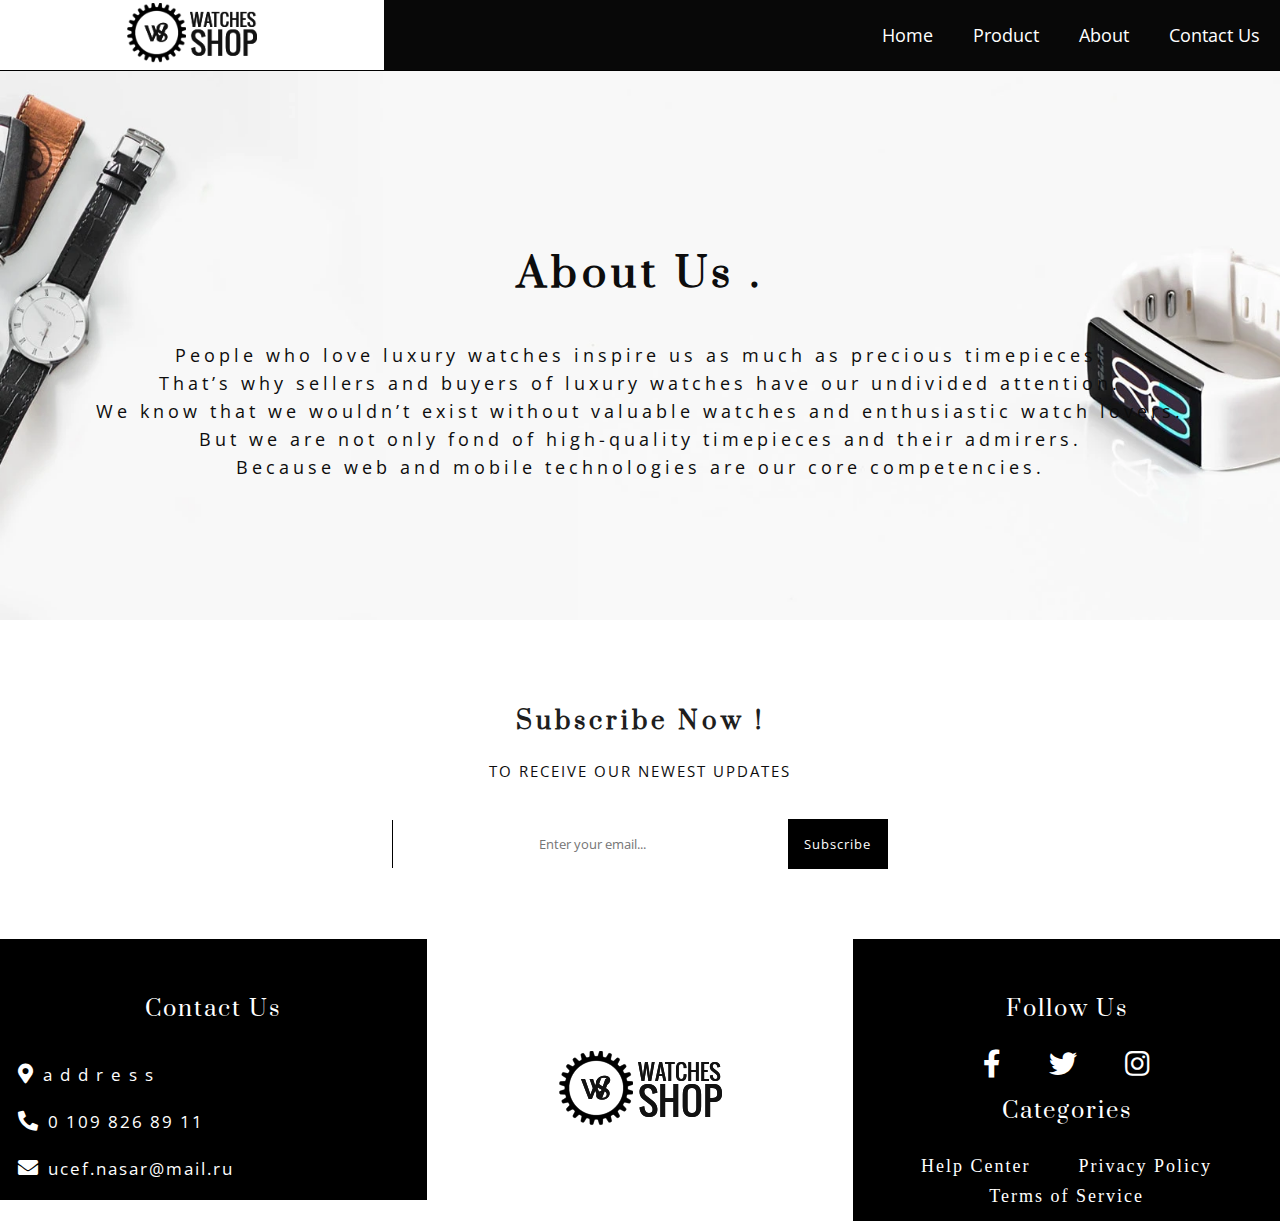
<file: Store/about.html>
<!DOCTYPE html>
<html lang="en">
    <head>
        <title>Watches Store</title>
        <meta charset="utf-8">
        <link rel="stylesheet" href="https://use.fontawesome.com/releases/v5.12.0/css/all.css">
        <link href="https://fonts.googleapis.com/css?family=Open+Sans:300,400,600,700&display=swap" rel="stylesheet">
        <link href="https://fonts.googleapis.com/css?family=Prata&display=swap" rel="stylesheet">
        <link rel="stylesheet" href="css/style.css">
    </head>    
    <body>
        <div class="nav">
            <div class="nav-title">
                <a href="index.html"><img src="img/logo.png"> </a>
            </div>
            <div class="nav-menu">
                <ul class="nav-ul">
                    <li class="nav-li"><a href="index.html">Home</a></li>
                    <li class="nav-li"><a href="product.html">Product</a></li>
                    <li class="nav-li"><a href="about.html">About</a></li>
                    <li class="nav-li"><a href="contact-us.html">Contact Us</a></li>
                </ul>
            </div>
        </div>
        <div class="about-header">
            <div class="about-text">
                <h2>About Us .</h2>
                <p>People who love luxury watches inspire us as much as precious timepieces.<br> That’s why sellers and buyers of luxury watches have our undivided attention.<br>
We know that we wouldn’t exist without valuable watches and enthusiastic watch lovers. <br>But we are not only fond of high-quality timepieces and their admirers.<br> Because web and mobile technologies are our core competencies.</p>
            </div>
        </div>
        <div class="follow">
            <h2>Subscribe Now !</h2>
            <p>TO RECEIVE OUR NEWEST UPDATES</p>
            <form class="signup">
                <input type="email" name="EMAIL" class="form-control" placeholder="Enter your email..." required="">
                <input type="submit" value="Subscribe">
            </form>    
        </div>
        <div class="footer">
            <div class="row">
              <div class="column f1">
                  <h2>Contact Us</h2>
                  <p class="f-p"><i class="fas fa-map-marker-alt"></i>a d d r e s s</p>
                  <p class="f-p"><i class="fas fa-phone-alt"></i>0 109 826 89 11</p>
                  <p class="f-p"><i class="fas fa-envelope"></i>ucef.nasar@mail.ru</p>
              </div>
              <div class="column f2">
                <img src="img/logo.png">
              </div>
              <div class="column f1 f3">
                <h2>Follow Us</h2>
                  <a href="https://www.facebook.com/" ><i class="fab fa-facebook-f"></i></a>
                  <a href="https://twitter.com/" ><i class="fab fa-twitter"></i></a>
                  <a href="https://www.instagram.com/" ><i class="fab fa-instagram"></i></a>
                <h2>Categories</h2>
                  <a href="#" class="categories">Help Center</a>
                  <a href="#" class="categories">Privacy Policy</a>
                  <a href="#" class="categories">Terms of Service</a>
              </div>
            </div>
        </div>        
    </body>
</html>
</file>
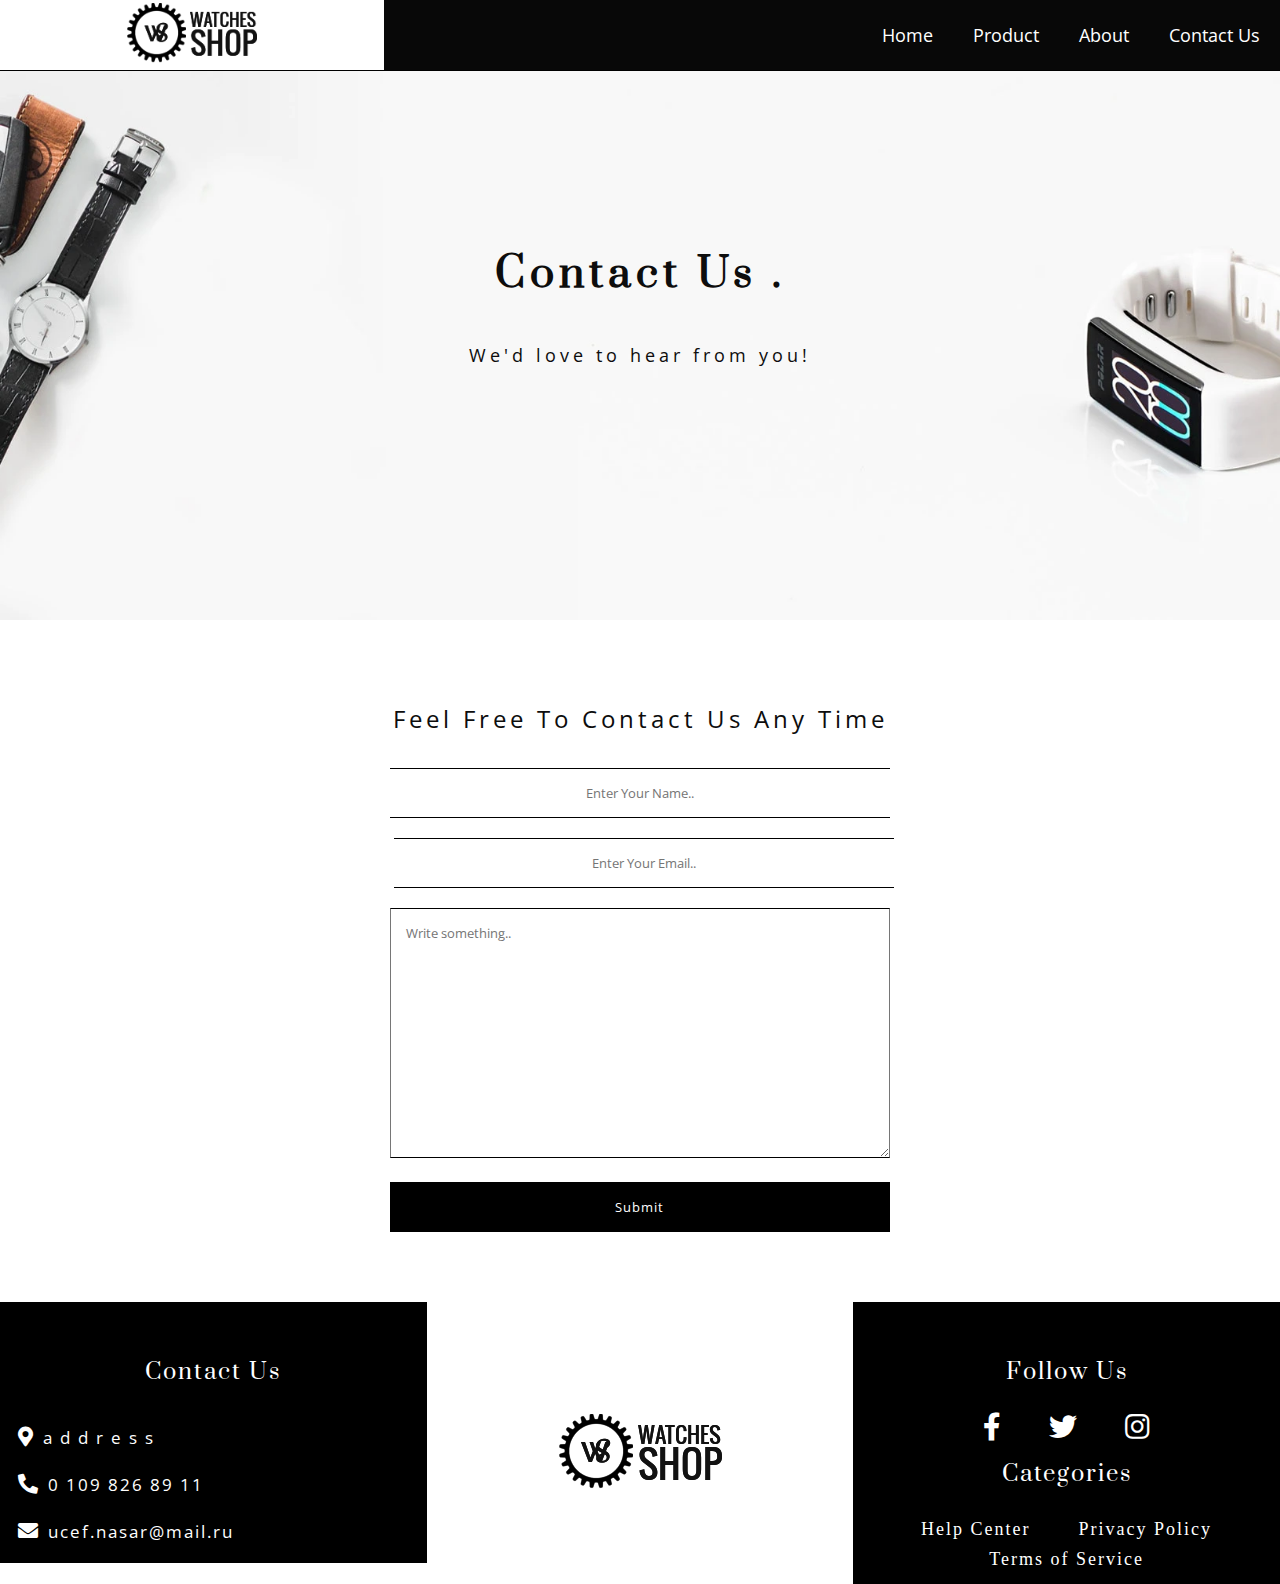
<file: Store/contact-us.html>
<!DOCTYPE html>
<html lang="en">
    <head>
        <title>Watches Store</title>
        <meta charset="utf-8">
        <link rel="stylesheet" href="https://use.fontawesome.com/releases/v5.12.0/css/all.css">
        <link href="https://fonts.googleapis.com/css?family=Open+Sans:300,400,600,700&display=swap" rel="stylesheet">
        <link href="https://fonts.googleapis.com/css?family=Prata&display=swap" rel="stylesheet">
        <link rel="stylesheet" href="css/style.css">
    </head>    
    <body>
        <div class="nav">
            <div class="nav-title">
                <a href="index.html"><img src="img/logo.png"> </a>
            </div>
            <div class="nav-menu">
                <ul class="nav-ul">
                    <li class="nav-li"><a href="index.html">Home</a></li>
                    <li class="nav-li"><a href="product.html">Product</a></li>
                    <li class="nav-li"><a href="about.html">About</a></li>
                    <li class="nav-li"><a href="contact-us.html">Contact Us</a></li>
                </ul>
            </div>
        </div>
          <div class="about-header">
            <div class="about-text">
                <h2>Contact Us .</h2>
                <p>We'd love to hear from you! </p>
            </div>
        </div>
        <div class="contactus-form">
            <h2>Feel Free To Contact Us Any Time</h2>
            <form>
                <input type="text" id="name" name="name" placeholder="Enter Your Name.."><br>
                <input type="email" id="email" name="email" placeholder="Enter Your Email.."><br>
                <textarea id="subject" name="subject" placeholder="Write something.." style="height:250px"></textarea><br>
                <input type="submit" value="Submit">
            </form>
        </div>
        <div class="footer">
            <div class="row">
              <div class="column f1">
                  <h2>Contact Us</h2>
                  <p class="f-p"><i class="fas fa-map-marker-alt"></i>a d d r e s s</p>
                  <p class="f-p"><i class="fas fa-phone-alt"></i>0 109 826 89 11</p>
                  <p class="f-p"><i class="fas fa-envelope"></i>ucef.nasar@mail.ru</p>
              </div>
              <div class="column f2">
                <img src="img/logo.png">
              </div>
              <div class="column f1 f3">
                <h2>Follow Us</h2>
                  <a href="https://www.facebook.com/" ><i class="fab fa-facebook-f"></i></a>
                  <a href="https://twitter.com/" ><i class="fab fa-twitter"></i></a>
                  <a href="https://www.instagram.com/" ><i class="fab fa-instagram"></i></a>
                <h2>Categories</h2>
                  <a href="#" class="categories">Help Center</a>
                  <a href="#" class="categories">Privacy Policy</a>
                  <a href="#" class="categories">Terms of Service</a>
              </div>
            </div>
        </div>  
    </body>
</html>
</file>
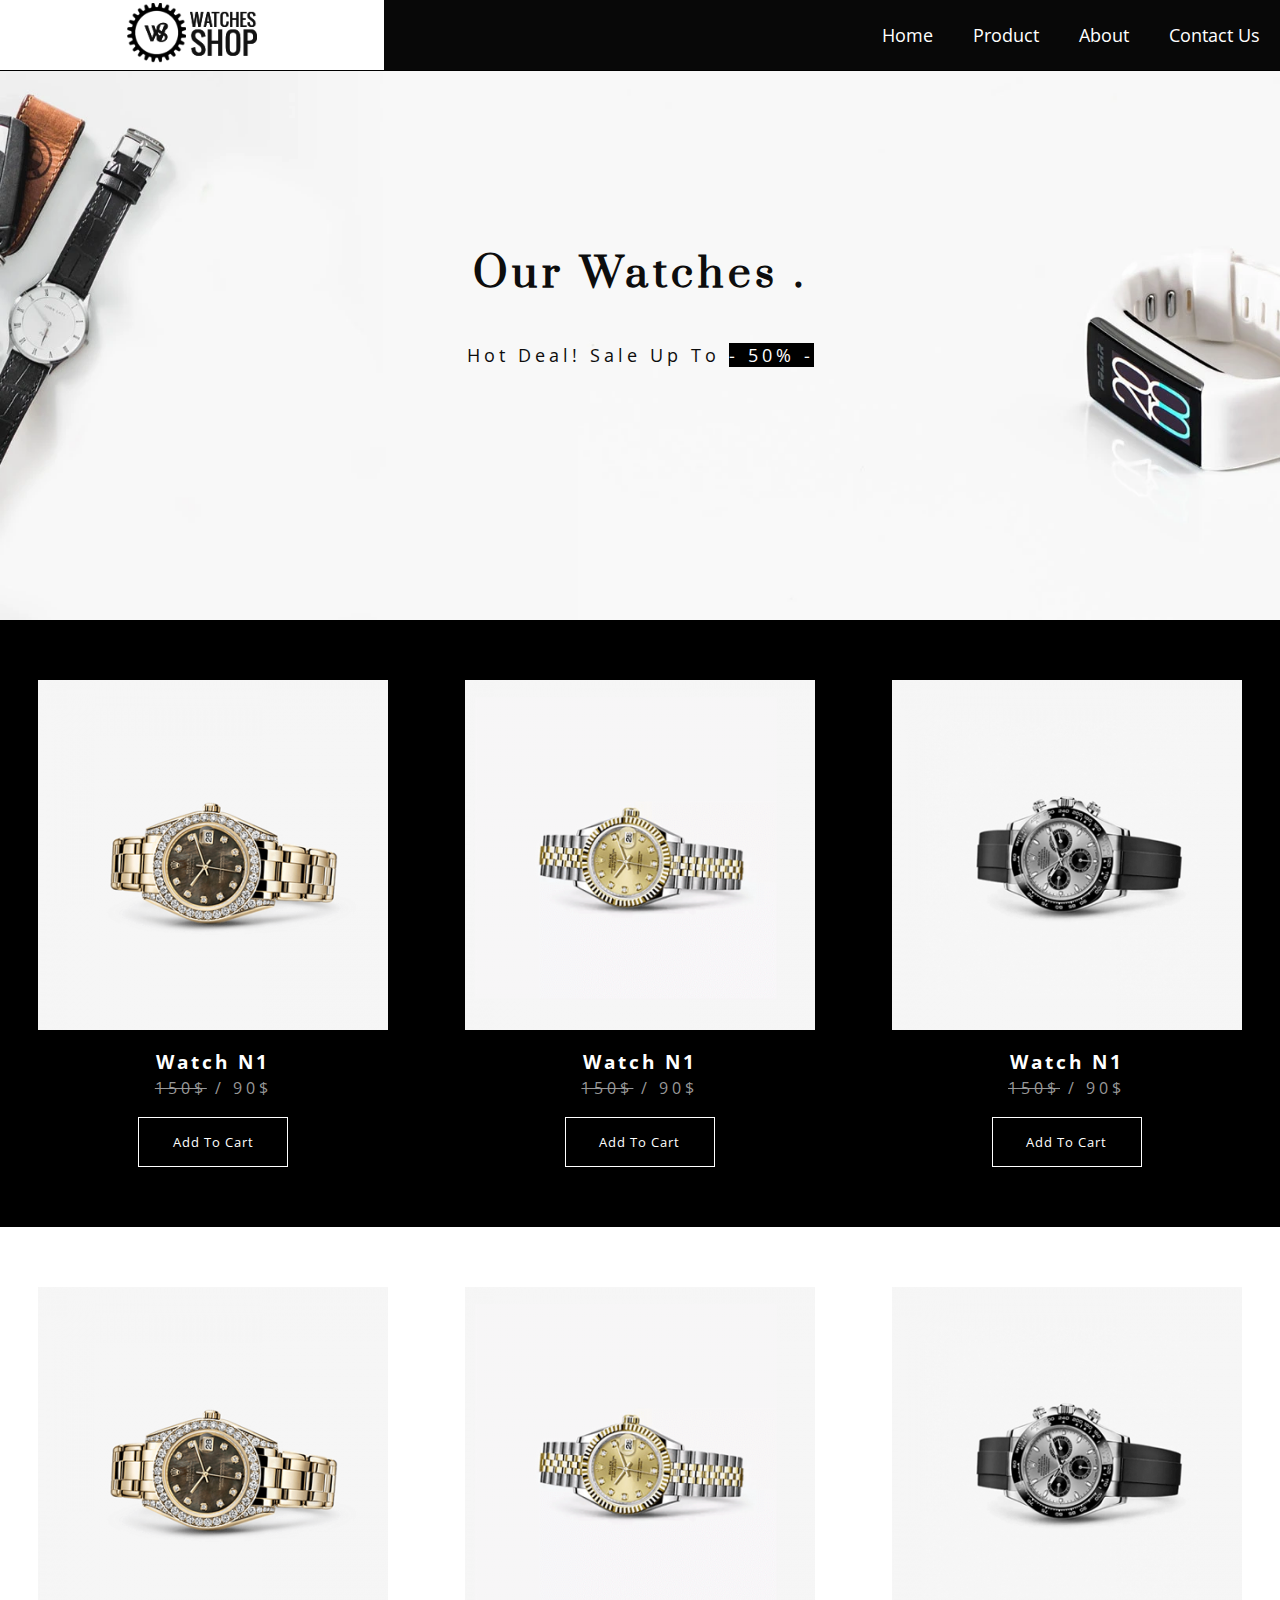
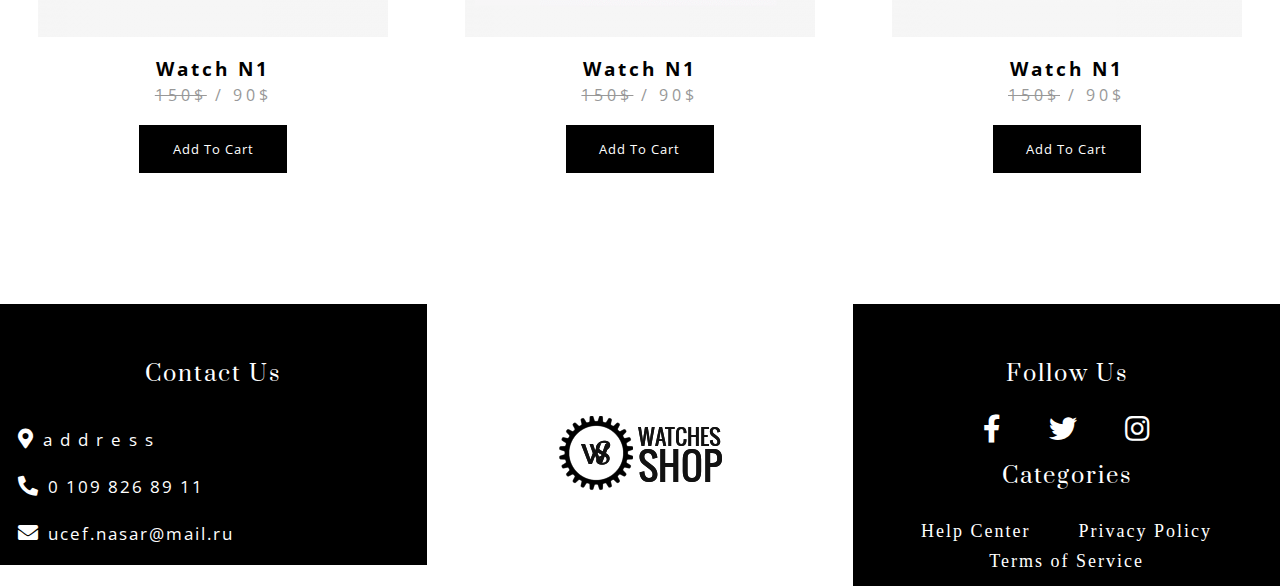
<file: Store/product.html>
<!DOCTYPE html>
<html lang="en">
    <head>
        <title>Watches Store</title>
        <meta charset="utf-8">
        <link rel="stylesheet" href="https://use.fontawesome.com/releases/v5.12.0/css/all.css">
        <link href="https://fonts.googleapis.com/css?family=Open+Sans:300,400,600,700&display=swap" rel="stylesheet">
        <link href="https://fonts.googleapis.com/css?family=Prata&display=swap" rel="stylesheet">
        <link rel="stylesheet" href="css/style.css">
    </head>    
    <body>
        <div class="nav">
            <div class="nav-title">
                <a href="index.html"><img src="img/logo.png"> </a>
            </div>
            <div class="nav-menu">
                <ul class="nav-ul">
                    <li class="nav-li"><a href="index.html">Home</a></li>
                    <li class="nav-li"><a href="product.html">Product</a></li>
                    <li class="nav-li"><a href="about.html">About</a></li>
                    <li class="nav-li"><a href="contact-us.html">Contact Us</a></li>
                </ul>
            </div>
        </div>
        <div class="about-header">
            <div class="about-text">
                <h2>Our Watches .</h2>
                <p>Hot Deal! Sale Up To <span>- 50% -</span> </p>
            </div>
        </div>
        <div class="product">
           <div class="row">
            <div class="column watches">
                <div class="pro">
                <img src="img/1.png">
                <h3>Watch N1</h3>
                <p><span class="old-p">150$</span> / <span class="new-p">90$</span></p>
                <input type="submit" value="Add To Cart">
                </div>    
            </div>
            <div class="column watches">
                <div class="pro">
                <img src="img/2.png">
                <h3>Watch N1</h3>
                <p><span class="old-p">150$</span> / <span class="new-p">90$</span></p>
                <input type="submit" value="Add To Cart">
                </div>     
            </div>
            <div class="column watches">
                <div class="pro">
                <img src="img/3.png">
                <h3>Watch N1</h3>
                <p><span class="old-p">150$</span> / <span class="new-p">90$</span></p>
                <input type="submit" value="Add To Cart">
                </div>     
            </div>
            </div>
        </div>
        <div class="product">
           <div class="row">
            <div class="column watches white">
                <div class="pro">
                <img src="img/1.png">
                <h3>Watch N1</h3>
                <p><span class="old-p">150$</span> / <span class="new-p">90$</span></p>
                <input type="submit" value="Add To Cart">
                </div>    
            </div>
            <div class="column watches white">
                <div class="pro">
                <img src="img/2.png">
                <h3>Watch N1</h3>
                <p><span class="old-p">150$</span> / <span class="new-p">90$</span></p>
                <input type="submit" value="Add To Cart">
                </div>     
            </div>
            <div class="column white watches ">
                <div class="pro">
                <img src="img/3.png">
                <h3>Watch N1</h3>
                <p><span class="old-p">150$</span> / <span class="new-p">90$</span></p>
                <input type="submit" value="Add To Cart">
                </div>     
            </div>
            </div>
        </div>
        <div class="footer">
            <div class="row">
              <div class="column f1">
                  <h2>Contact Us</h2>
                  <p class="f-p"><i class="fas fa-map-marker-alt"></i>a d d r e s s</p>
                  <p class="f-p"><i class="fas fa-phone-alt"></i>0 109 826 89 11</p>
                  <p class="f-p"><i class="fas fa-envelope"></i>ucef.nasar@mail.ru</p>
              </div>
              <div class="column f2">
                <img src="img/logo.png">
              </div>
              <div class="column f1 f3">
                <h2>Follow Us</h2>
                  <a href="https://www.facebook.com/" ><i class="fab fa-facebook-f"></i></a>
                  <a href="https://twitter.com/" ><i class="fab fa-twitter"></i></a>
                  <a href="https://www.instagram.com/" ><i class="fab fa-instagram"></i></a>
                <h2>Categories</h2>
                  <a href="#" class="categories">Help Center</a>
                  <a href="#" class="categories">Privacy Policy</a>
                  <a href="#" class="categories">Terms of Service</a>
              </div>
            </div>
        </div>  
    </body>
</html>
</file>
<file: Store/css/style.css>
*{
    padding: 0px;
    margin: 0px;
    box-sizing: border-box;
}

.nav{
    background: #080808;
    color: white;
    height: 70px;
    font-family: sans-serif;
    display: flex;
    flex-wrap:wrap;
    align-items: center;
}

.nav-title{
    width: 30%;
    background: white;
    padding: 3px 40px;
    text-align: center;

}
.nav-title img{
    height: 60px;
    width: auto;
}

.nav-menu{
    width: 70%;
}

.nav-menu ul{
    display: flex;
    justify-content: flex-end;
}

.nav-menu ul li{
    padding: 22px 20px;
    color: #ccc;
    font-size: 18px;
    list-style-type: none;
    cursor: pointer;
}

.nav-li a{
    text-decoration: none;
    color: white;
    font-family: "Open Sans";
} 

.nav-menu ul li:hover{
    color: black;
    background-color:white; 
}

.nav-menu ul li:hover a {
    color: black;

}

    /*style for responsive menu*/

@media screen and (max-width:1000px){
.nav{
    height: auto;
}
.nav .nav-title{
    text-align: left;
    width: 100%;
}
.nav-title img{
        margin: auto;
    }
.nav .nav-menu{
    width: 100%;
}
.nav .nav-menu ul{
    justify-content: space-around;
}

.nav .nav-menu ul li{
    width: 20%;
    padding: 10px 0px;
    text-align: center;
    font-size: 16px;
    }
}

.header{
    background-image: url("../img/bg.jpg");
    height: 600px;
    background-position: center;
    background-repeat: no-repeat;
    background-size: cover;
    background-attachment: fixed;
    position: relative;
    border-top-color: black;
    border-top-style: solid;
    border-top-width: 1px;
}

.h-text{
    color: white;
    margin: 20px;
    margin-top: 11%;
}

.h-text h2{
    font-size: 40px;
    color: whitesmoke;
    font-weight: 600;
    font-family: "Prata";
    letter-spacing: 5px;
    padding: 10px;
}

.h-text p{
    font-family: "Open Sans";
    padding: 10px;
    font-size: 18px;
    color: #989898;
    letter-spacing: 4px;
    line-height: 28px;
}
.watches h3{
    color: white;
    font-family: "Open Sans";
    letter-spacing: 3px;
    padding: 15px;
    padding-bottom: 0px;
}
.watches p{
    font-family: "Open Sans";
    color: #989898;
    letter-spacing: 4px;
    line-height: 28px;
}
.watches .old-p{
    text-decoration: line-through;
}
.watches input[type="submit" ] {
    text-align:center;
    padding:15px;
    background-color: black;
    color:white;
    text-align:center;
    font-weight:normal;
    width:150px;
    margin-top: 15px;
    border: 1px solid white;
    border-radius: 0px;
    font-family: "Open Sans";
    letter-spacing: 1px;
} 
.watches input[type="submit" ]:hover {
    background-color: white;
    color: black;
}
.watches .pro{
    margin-top: 50px;
    margin-bottom: 50px;
}
.watches{
    display: inline-block;
    text-align: center;
    background-color: black;
}
.white{
    background-color: white;
    color: black;
}
.white h3{
    color: black;
}
.white input[type="submit" ]:hover {
    background-color: white;
    color: black;
    border: 1px solid black;
}
.td-img img{
    height: 80px;
    width: 80px;
}
table{
    margin-top: 60px;
    text-align: center;
    margin-right: auto;
    margin-left: auto;
}
table tr{
    padding-top: 25px;
    padding-left: 25px;
    padding-right: 25px;
    
}
table tr td{
    padding-top: 25px;
    padding-left: 40px;
    padding-right: 40px;
}
.td-h h3{
    font-size: 18px;
    color: #1e1e1e;
    font-weight: 600;
    font-family: "Prata";
    letter-spacing: 4px;
    padding: 10px;
}
.shop{
    margin-top: 60px;
    text-align: center;
}
.shop input{
    font-family: "Open Sans";
    padding: 15px;
    font-size: 18px;
    color: white;
    letter-spacing: 4px;
    line-height: 20px;
    background-color: black;
    border-radius: 0px;
    border: 2px solid black;
}
.shop input:hover{
    background-color: white;
    color: black;
}
.offer{
    margin-top: 50px;
    margin-bottom: 50px;
}
.info-sec{
    margin-top: 80px;
}
.info{
    display: inline-block;
    width: 50%;
}
.info-text{
    margin-top: 6%;
}
.info-text p{
    font-family: "Open Sans";
    padding: 15px;
    font-size: 19px;
    color: #0d0d0d;
    letter-spacing: 2px;
    line-height: 36px;
    margin-top: 13px;
}
.info-text h2{
    font-size: 24px;
    color: #1e1e1e;
    font-weight: 600;
    font-family: "Prata";
    letter-spacing: 4px;
    padding: 15px;
}
.info-img{
    float: right;
}
.info-img img{
    width: 100%;
    height: auto;
}
.video-sec{
    background-image: url("../img/9.jpg");
    height: auto;
    background-position: center;
    background-repeat: no-repeat;
    background-size: cover;
    margin-top: 130px;
}
video {
    display: block; 
	width: auto; 
	margin: 0 auto;  
}

.column {
    float: left;
    width: 33.33%;
    padding: 10px;
    height: auto; 
}
.row:after {
    content: "";
    display: table;
    clear: both;
}
.follow{
    margin-top: 70px;
    margin-bottom: 70px;
    text-align: center; 
}
.follow h2{
    font-size: 24px;
    color: #1e1e1e;
    font-weight: 600;
    font-family: "Prata";
    letter-spacing: 4px;
    padding: 15px;
}
.follow p{
    font-family: "Open Sans";
    font-size: 15px;
    color: #0d0d0d;
    letter-spacing: 2px;
    line-height: 36px;
}
input[type="email" ] {
    border: 1px solid black;
    border-right: none;
    border-radius: 0px;
    padding:15px 15px 15px 15px;
    margin-right:-8px;
    width:400px;
    text-align:center;
    border-top: none;
    border-bottom: none;
    font-family: "Open Sans";
}
input[type="submit" ] {
    text-align:center;
    padding:15px;
    background-color: black;
    color:white;
    text-align:center;
    font-weight:normal;
    width:100px;
    margin:0px;
    border: 1px solid black;
    border-left: none;
    border-radius: 0px;
     font-family: "Open Sans";
    letter-spacing: 1px;
}
input[type="submit" ]:hover {
    text-align:center;
    font-weight: bolder;
}
.signup{
    margin-top: 30px;
}
.footer{
    margin-top: 70px;
    color: white;
}
.f1{
    background-color: black;
    padding-top: 40px;
}
.f3{
    background-color: black;
}
.f2 img{
    margin-right: auto;
    margin-left: 30%;
    margin-top: 25%;
    margin-bottom: auto;
}
.f1 h2{
    font-size: 22px;
    color: white;;
    font-weight: 400;
    font-family: "Prata";
    letter-spacing: 2px;
    padding: 15px;
    text-align: center;
    margin-bottom: 10px;
}
.f1 p{
    font-family: "Open Sans";
    font-size: 17px;
    color: white;
    letter-spacing: 2px;
    padding-top: 7px;
    padding-bottom: 4px;
}
.f-p i{
    font-size: 20px;
    margin: 5px;
    padding: 3px;
}
.f3 a{
    text-align: center;
    text-decoration: none;
    font-size: 28px;
    padding: 12px;
    margin: 10px;
    width: 28px;
}
.f3 a:hover{
    font-size: 24px;
}
.f3 .fa-facebook-f {
    color: white;
}
.f3 .fa-twitter {
  
    color: white;
}
.f3 .fa-instagram {
  
    color: white;
}
.f3{
    text-align: center;
}
.f3 .categories{
    color: white;
    font-size: 20px;
    letter-spacing: 2px;
    padding-top: 7px;
    padding-bottom: 4px;
    line-height: 30px;
}
.f3 .categories{
    font-size: 18px;
}

.about-header{
    background-image: url("../img/7.jpg");
    height: 550px;
    width: 100%;
    background-position: center;
    background-repeat: no-repeat;
    background-size: cover;
    position: relative;
    border-top-color: black;
    border-top-style: solid;
    border-top-width: 1px;
    text-align: center;
}
.about-header h2{
    font-size: 40px;
    color: #0d0d0d;
    font-weight: 600;
    font-family: "Prata";
    letter-spacing: 5px;
    padding: 10px;  
}
.about-header p{
    font-family: "Open Sans";
    padding: 30px;
    font-size: 18px;
    color: #0d0d0d;
    letter-spacing: 4px;
    line-height: 28px;
    
}
.about-text{
    margin-top: 13%;
}
.about-header p span{
    color: white;
    background-color: black;
}
.contactus-form{
    margin-top: 70px;
    text-align: center;
    margin-bottom: 70px;
}
.contactus-form input{
    border: none;
    border-radius: 0px;
    padding:15px 15px 15px 15px;
    width:500px;
    text-align:center;
    border-top: 1px solid black;
    border-bottom: 1px solid black;
    font-family: "Open Sans";
    margin-bottom: 20px;
}
.contactus-form textarea{
    width:500px;
    border-radius: 0px;
    padding:15px 15px 15px 15px;border-top: none;
    border-bottom: 1px solid black;
    border-top: 1px solid black;
    font-family: "Open Sans";
    margin-bottom: 20px; 
}
.contactus-form input[type="submit" ] {
    text-align:center;
    padding:15px;
    background-color: black;
    color:white;
    text-align:center;
    font-weight:normal;
    margin:0px;
    border: 1px solid black;
    border-left: none;
    border-radius: 0px;
    font-family: "Open Sans";
    letter-spacing: 1px;
}
.contactus-form h2{
    font-family: "Open Sans";
    font-size: 24px;
    color: #0d0d0d;
    letter-spacing: 4px;
    line-height: 28px;
    padding: 15px;
    margin-bottom: 20px;
    font-weight: normal;
}
</file>
